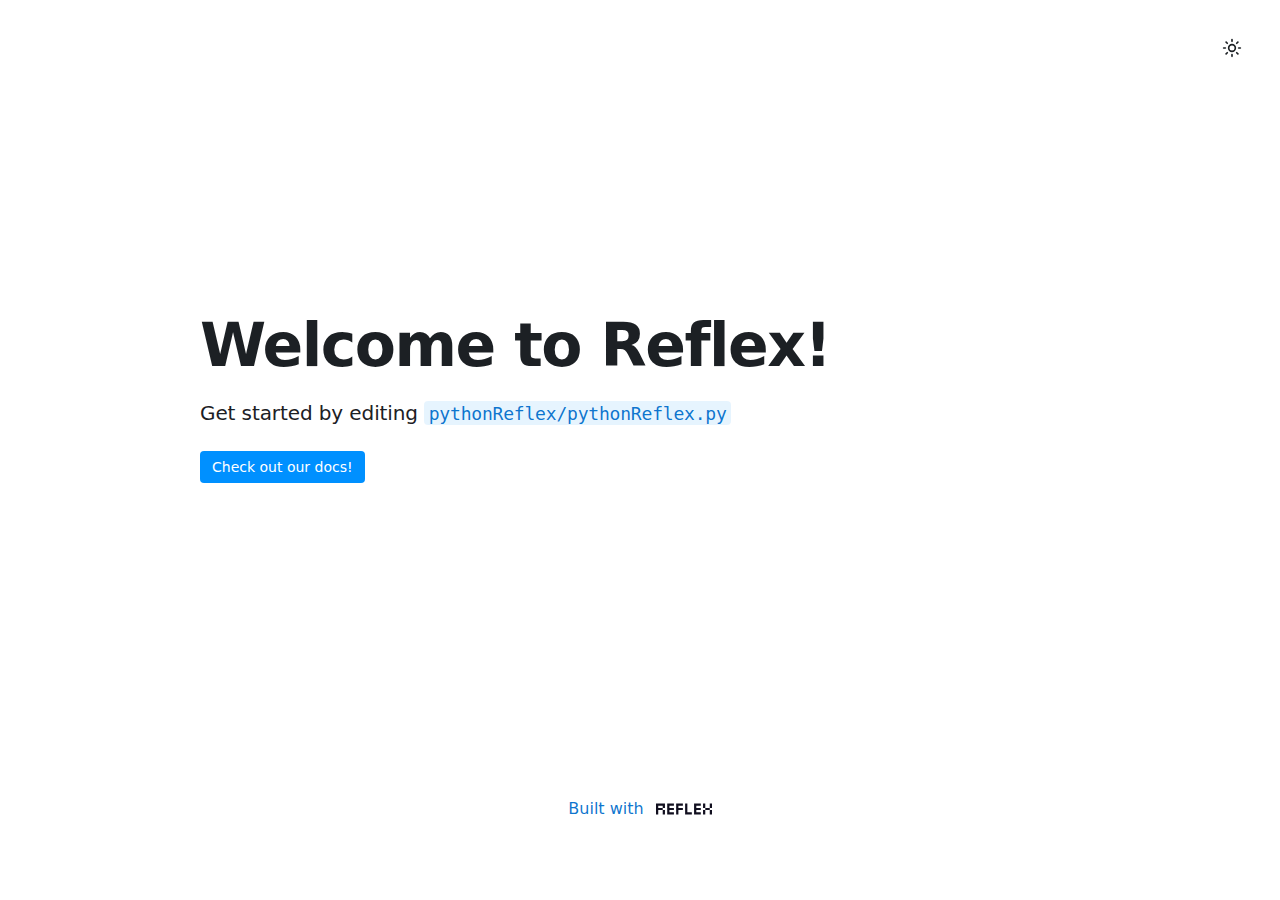
<file: index.html>
<!DOCTYPE html><html lang="en"><head><meta charSet="utf-8"/><meta name="viewport" content="width=device-width"/><title>Pythonreflex | Index</title><meta content="favicon.ico" property="og:image"/><meta name="next-head-count" content="4"/><link rel="preload" href="/_next/static/css/4d0a9b6b18ec34dd.css" as="style"/><link rel="stylesheet" href="/_next/static/css/4d0a9b6b18ec34dd.css" data-n-g=""/><noscript data-n-css=""></noscript><script defer="" nomodule="" src="/_next/static/chunks/polyfills-42372ed130431b0a.js"></script><script src="/_next/static/chunks/webpack-2df7a8d27de1794c.js" defer=""></script><script src="/_next/static/chunks/framework-64ad27b21261a9ce.js" defer=""></script><script src="/_next/static/chunks/main-5241a9c85d7d4040.js" defer=""></script><script src="/_next/static/chunks/pages/_app-07d25f6bc71d21b9.js" defer=""></script><script src="/_next/static/chunks/49-74a65575434b70dc.js" defer=""></script><script src="/_next/static/chunks/pages/index-c9c193bf79c5f601.js" defer=""></script><script src="/_next/static/2U1lUCvZN4CJIbLR-t1AU/_buildManifest.js" defer=""></script><script src="/_next/static/2U1lUCvZN4CJIbLR-t1AU/_ssgManifest.js" defer=""></script></head><body><div id="__next"><script>!function(){try{var d=document.documentElement,c=d.classList;c.remove('light','dark');var e=localStorage.getItem('theme');if('system'===e||(!e&&true)){var t='(prefers-color-scheme: dark)',m=window.matchMedia(t);if(m.media!==t||m.matches){d.style.colorScheme = 'dark';c.add('dark')}else{d.style.colorScheme = 'light';c.add('light')}}else if(e){c.add(e|| '')}if(e==='light'||e==='dark')d.style.colorScheme=e}catch(e){}}()</script><div data-is-root-theme="true" data-accent-color="blue" data-gray-color="slate" data-has-background="true" data-panel-background="translucent" data-radius="medium" data-scaling="100%" class="radix-themes css-0"><style data-emotion="css 17rg0dp">.css-17rg0dp{position:fixed;width:100vw;height:0;}</style><div title="Connection Error: " class="css-17rg0dp"></div><style data-emotion="css 19midj6">.css-19midj6{padding:16px;}</style><div class="rt-Container rt-r-size-3 css-19midj6"><div class="rt-ContainerInner"><style data-emotion="css opt5ag">.css-opt5ag{padding:6px;position:fixed;top:2rem;right:2rem;background:transparent;color:inherit;z-index:20;}.css-opt5ag:hover{cursor:pointer;}</style><button data-accent-color="" class="rt-reset rt-BaseButton rt-r-size-2 rt-variant-solid rt-IconButton css-opt5ag"><style data-emotion="css svt5ra">.css-svt5ra{color:var(--current-color);}</style><svg xmlns="http://www.w3.org/2000/svg" width="24" height="24" viewBox="0 0 24 24" fill="none" stroke="currentColor" stroke-width="2" stroke-linecap="round" stroke-linejoin="round" class="lucide lucide-moon css-svt5ra"><path d="M12 3a6 6 0 0 0 9 9 9 9 0 1 1-9-9Z"></path></svg></button><style data-emotion="css 1t4smic">.css-1t4smic{min-height:85vh;}</style><div class="rt-Flex rt-r-fd-column rt-r-ai-start rt-r-jc-center rt-r-gap-5 rx-Stack css-1t4smic"><h1 class="rt-Heading rt-r-size-9">Welcome to Reflex!</h1><p class="rt-Text rt-r-size-5">Get started by editing <code data-accent-color="" class="rt-reset rt-Code rt-variant-soft">pythonReflex/pythonReflex.py</code></p><style data-emotion="css 1macts">.css-1macts:hover{color:var(--accent-8);}</style><a data-accent-color="" target="_blank" class="rt-Text rt-reset rt-Link rt-underline-auto css-1macts" href="https://reflex.dev/docs/getting-started/introduction/"><button data-accent-color="" class="rt-reset rt-BaseButton rt-r-size-2 rt-variant-solid rt-Button">Check out our docs!</button></a></div><style data-emotion="css 1lads1q">.css-1lads1q{display:-webkit-box;display:-webkit-flex;display:-ms-flexbox;display:flex;-webkit-align-items:center;-webkit-box-align:center;-ms-flex-align:center;align-items:center;-webkit-box-pack:center;-ms-flex-pack:center;-webkit-justify-content:center;justify-content:center;width:100%;}</style><div class="rt-Flex css-1lads1q"><a data-accent-color="" class="rt-Text rt-reset rt-Link rt-r-size-3 rt-underline-auto css-1macts" href="https://reflex.dev"><style data-emotion="css 1qs1uhl">.css-1qs1uhl{text-align:center;padding:1em;}</style><div class="rt-Flex rt-r-fd-row rt-r-ai-center rt-r-gap-3 rx-Stack css-1qs1uhl">Built with <style data-emotion="css uwzq8k">.css-uwzq8k{view-box:0 0 56 12;fill:none;}</style><svg height="12" width="56" xmlns="http://www.w3.org/2000/svg" class="css-uwzq8k"><style data-emotion="css j4aqsr">.css-j4aqsr{fill:white;}</style><path d="M0 11.5999V0.399902H8.96V4.8799H6.72V2.6399H2.24V4.8799H6.72V7.1199H2.24V11.5999H0ZM6.72 11.5999V7.1199H8.96V11.5999H6.72Z" class="css-j4aqsr"></path><path d="M11.2 11.5999V0.399902H17.92V2.6399H13.44V4.8799H17.92V7.1199H13.44V9.3599H17.92V11.5999H11.2Z" class="css-j4aqsr"></path><path d="M20.16 11.5999V0.399902H26.88V2.6399H22.4V4.8799H26.88V7.1199H22.4V11.5999H20.16Z" class="css-j4aqsr"></path><path d="M29.12 11.5999V0.399902H31.36V9.3599H35.84V11.5999H29.12Z" class="css-j4aqsr"></path><path d="M38.08 11.5999V0.399902H44.8V2.6399H40.32V4.8799H44.8V7.1199H40.32V9.3599H44.8V11.5999H38.08Z" class="css-j4aqsr"></path><path d="M47.04 4.8799V0.399902H49.28V4.8799H47.04ZM53.76 4.8799V0.399902H56V4.8799H53.76ZM49.28 7.1199V4.8799H53.76V7.1199H49.28ZM47.04 11.5999V7.1199H49.28V11.5999H47.04ZM53.76 11.5999V7.1199H56V11.5999H53.76Z" class="css-j4aqsr"></path></svg></div></a></div></div></div></div></div><script id="__NEXT_DATA__" type="application/json">{"props":{"pageProps":{}},"page":"/","query":{},"buildId":"2U1lUCvZN4CJIbLR-t1AU","nextExport":true,"autoExport":true,"isFallback":false,"scriptLoader":[]}</script></body></html>
</file>
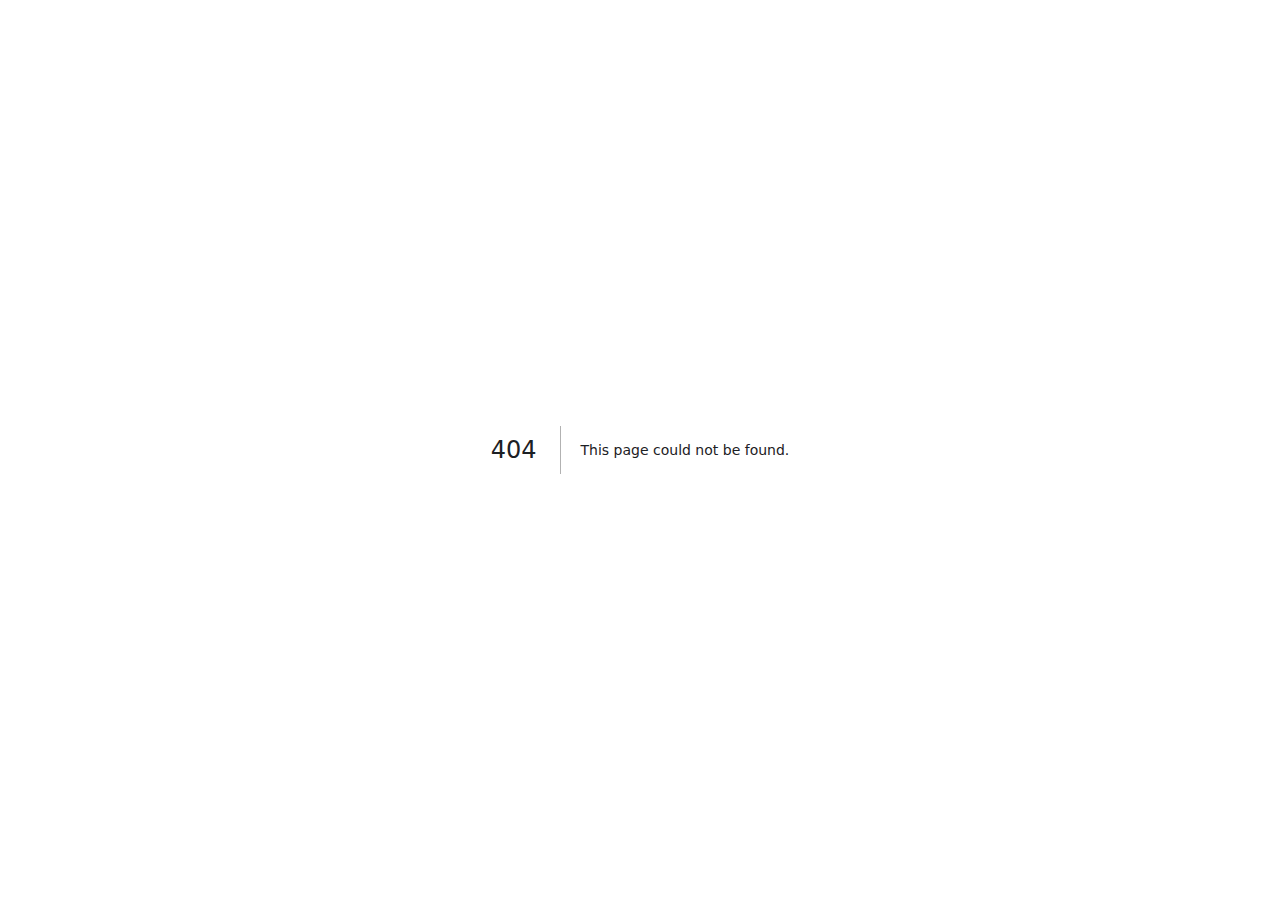
<file: 404/index.html>
<!DOCTYPE html><html lang="en"><head><meta charSet="utf-8"/><meta name="viewport" content="width=device-width"/><title>404 - Not Found</title><meta content="The page was not found" name="description"/><meta content="favicon.ico" property="og:image"/><meta name="next-head-count" content="5"/><link rel="preload" href="/_next/static/css/4d0a9b6b18ec34dd.css" as="style"/><link rel="stylesheet" href="/_next/static/css/4d0a9b6b18ec34dd.css" data-n-g=""/><noscript data-n-css=""></noscript><script defer="" nomodule="" src="/_next/static/chunks/polyfills-42372ed130431b0a.js"></script><script src="/_next/static/chunks/webpack-2df7a8d27de1794c.js" defer=""></script><script src="/_next/static/chunks/framework-64ad27b21261a9ce.js" defer=""></script><script src="/_next/static/chunks/main-5241a9c85d7d4040.js" defer=""></script><script src="/_next/static/chunks/pages/_app-07d25f6bc71d21b9.js" defer=""></script><script src="/_next/static/chunks/49-74a65575434b70dc.js" defer=""></script><script src="/_next/static/chunks/pages/404-64088febecd4782b.js" defer=""></script><script src="/_next/static/2U1lUCvZN4CJIbLR-t1AU/_buildManifest.js" defer=""></script><script src="/_next/static/2U1lUCvZN4CJIbLR-t1AU/_ssgManifest.js" defer=""></script></head><body><div id="__next"><script>!function(){try{var d=document.documentElement,c=d.classList;c.remove('light','dark');var e=localStorage.getItem('theme');if('system'===e||(!e&&true)){var t='(prefers-color-scheme: dark)',m=window.matchMedia(t);if(m.media!==t||m.matches){d.style.colorScheme = 'dark';c.add('dark')}else{d.style.colorScheme = 'light';c.add('light')}}else if(e){c.add(e|| '')}if(e==='light'||e==='dark')d.style.colorScheme=e}catch(e){}}()</script><div data-is-root-theme="true" data-accent-color="blue" data-gray-color="slate" data-has-background="true" data-panel-background="translucent" data-radius="medium" data-scaling="100%" class="radix-themes css-0"><style data-emotion="css 17rg0dp">.css-17rg0dp{position:fixed;width:100vw;height:0;}</style><div title="Connection Error: " class="css-17rg0dp"></div></div></div><script id="__NEXT_DATA__" type="application/json">{"props":{"pageProps":{}},"page":"/404","query":{},"buildId":"2U1lUCvZN4CJIbLR-t1AU","nextExport":true,"autoExport":true,"isFallback":false,"scriptLoader":[]}</script></body></html>
</file>
